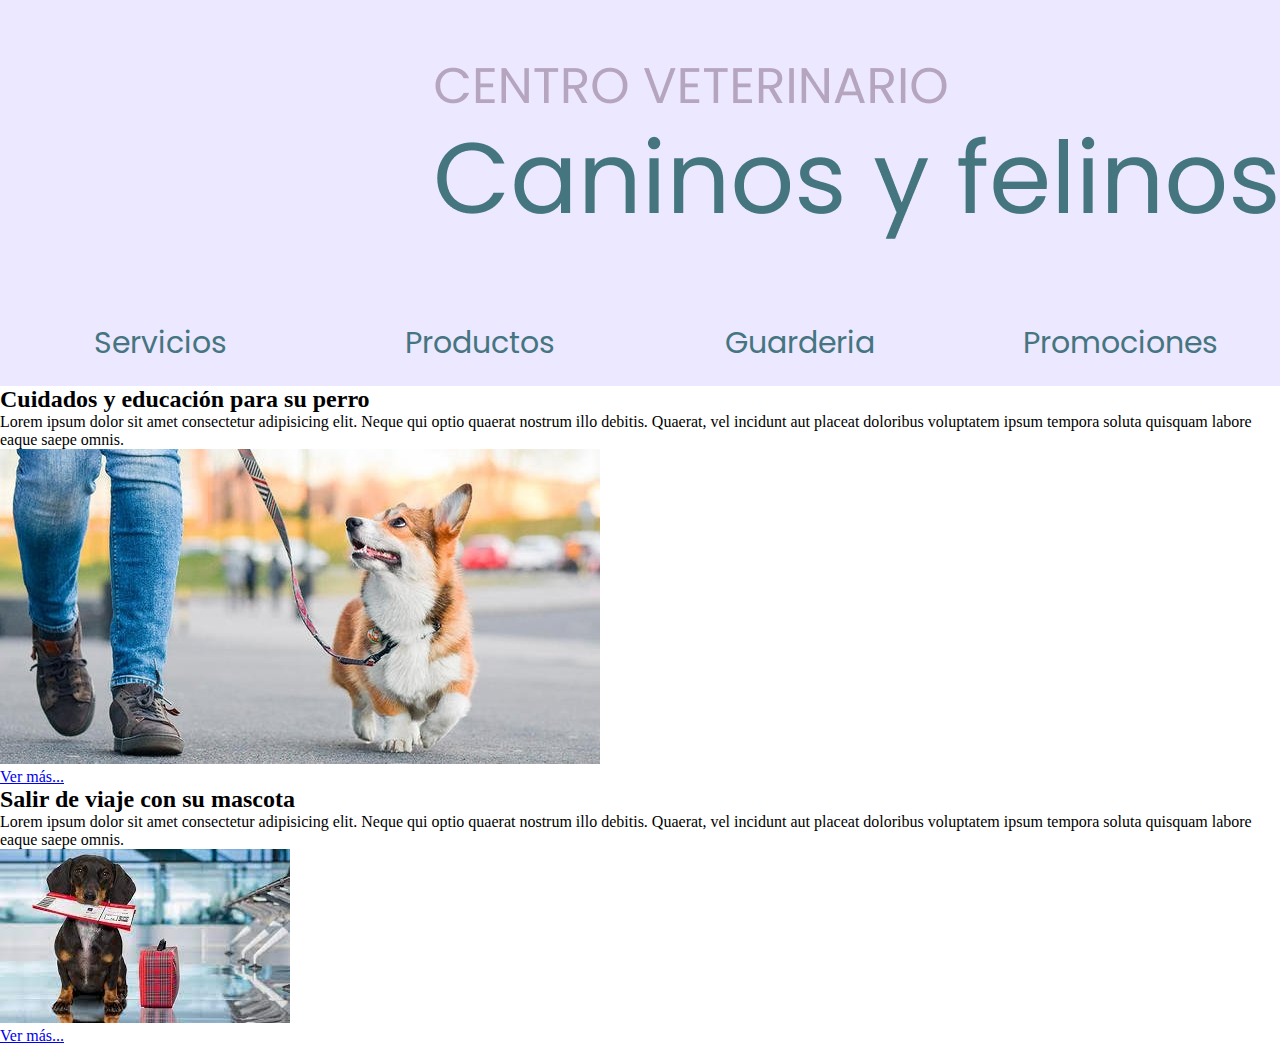
<file: index.html>
<!DOCTYPE html>
<html lang="en">
<head>
    <meta charset="UTF-8">
    <meta http-equiv="X-UA-Compatible" content="IE=edge">
    <meta name="viewport" content="width=device-width, initial-scale=1.0">
    <link rel="stylesheet" href="styles.css">
    <title>Caninos y felinos</title>
</head>
<body>

    <!--Cabecera-->
    
    <div class="cabecera">
        <img draggable="false" src="img.png" alt="">
    </div>
    
    <!--Cabecera-->

    <!--Navbar-->

    <div class="navbar">
        <a href="#">Servicios</a>
        <a href="#">Productos</a>
        <a href="#">Guarderia</a>
        <a href="#">Promociones</a>
    </div>

    <!--Navbar-->

    <!--Articulos-->

    <div class="articulos">
        <div class="articulo">
            <div class="contenido">
                <div class="texto">
                    <h2>Cuidados y educación para su perro</h2>
                    <p>Lorem ipsum dolor sit amet consectetur adipisicing elit. Neque qui optio quaerat nostrum illo debitis. Quaerat, vel incidunt aut placeat doloribus voluptatem ipsum tempora soluta quisquam labore eaque saepe omnis.</p>
                </div>
                <img src="art1.jpg" alt="">
            </div>
            <a href="#">Ver más...</a>
        </div>
        <div class="articulo">
            <div class="contenido">
                <div class="texto">
                    <h2>Salir de viaje con su mascota</h2>
                    <p>Lorem ipsum dolor sit amet consectetur adipisicing elit. Neque qui optio quaerat nostrum illo debitis. Quaerat, vel incidunt aut placeat doloribus voluptatem ipsum tempora soluta quisquam labore eaque saepe omnis.</p>
                </div>
                <img src="art2.jpg" alt="">
            </div>
            <a href="#">Ver más...</a>
        </div>
    </div>

    <!--Articulos-->
</body>
</html>
</file>
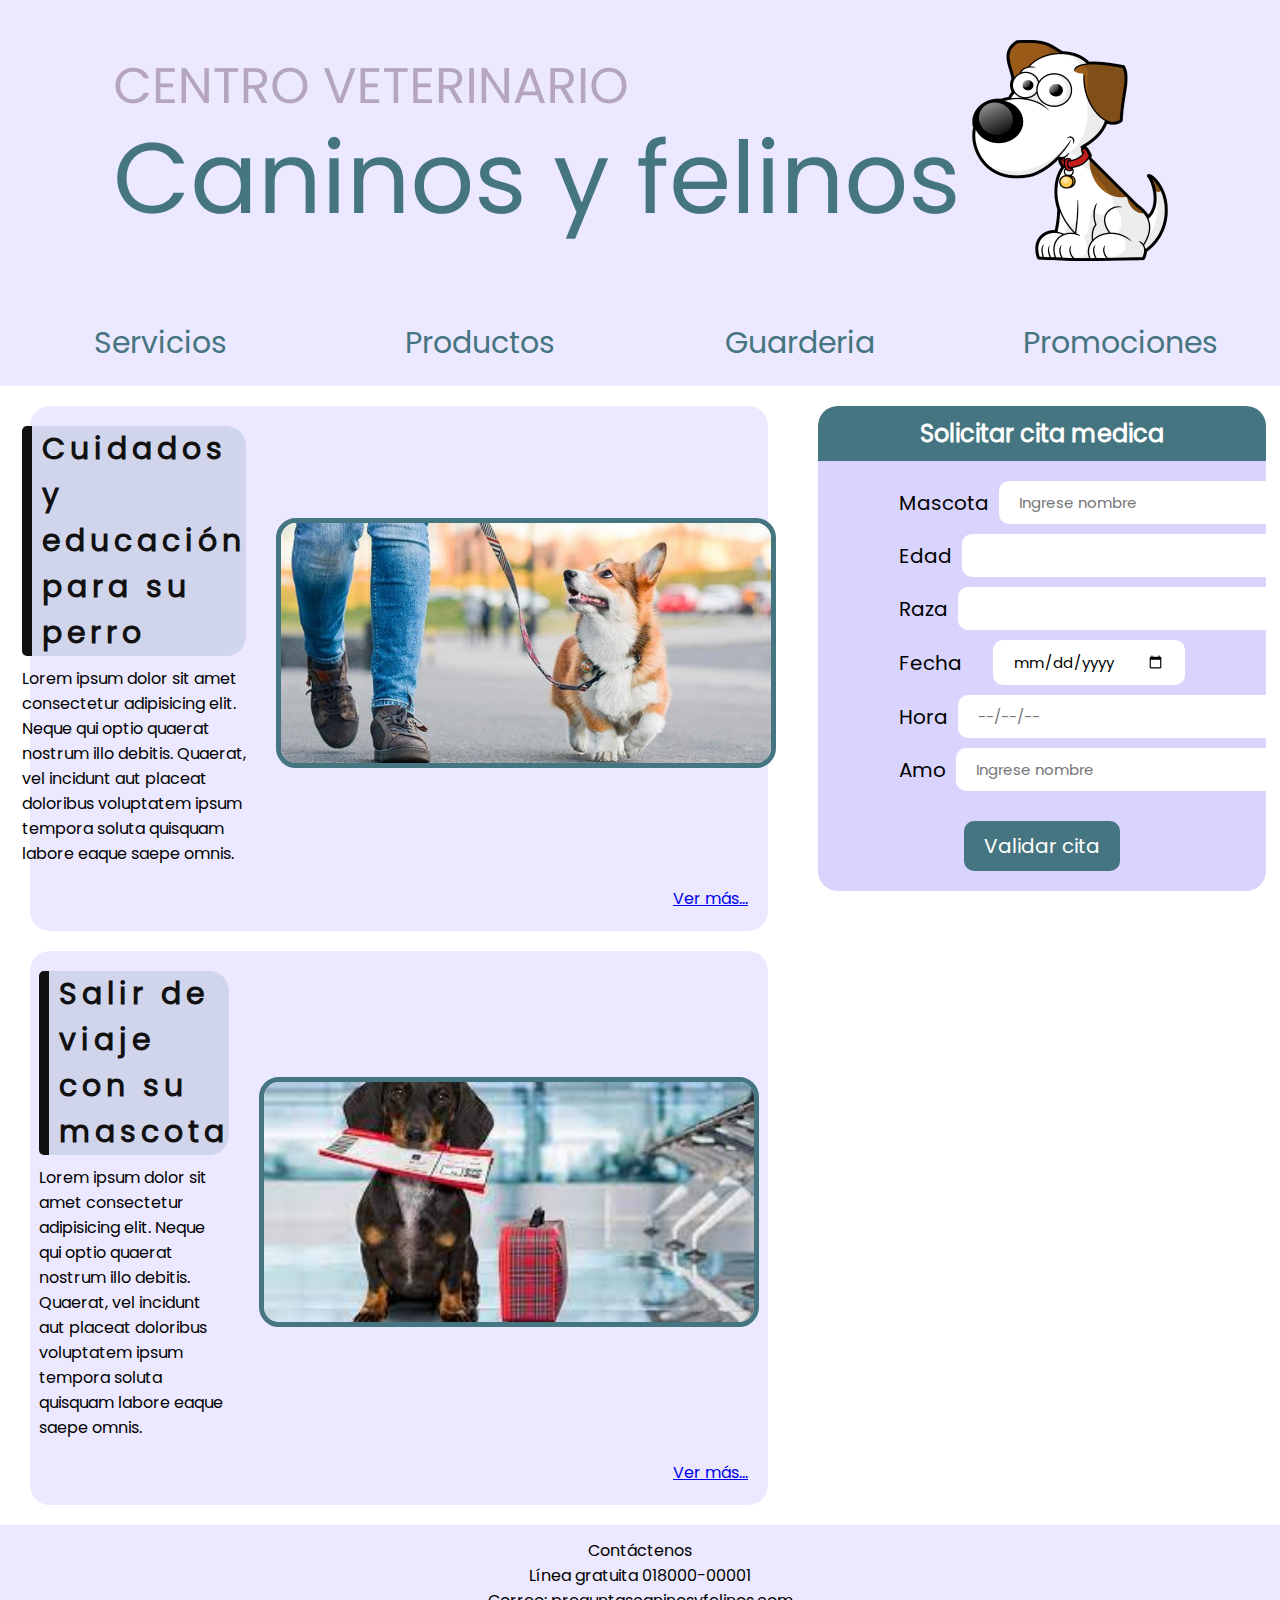
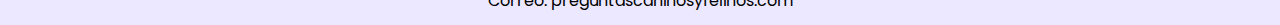
<file: Veterinaria/index.html>
<!DOCTYPE html>
<html lang="en">
<head>
    <meta charset="UTF-8">
    <meta http-equiv="X-UA-Compatible" content="IE=edge">
    <meta name="viewport" content="width=device-width, initial-scale=1.0">
    <link rel="stylesheet" href="styles.css">
    <link rel="shortcut icon" href="img/ico.png" type="image/x-icon">
    <title>Caninos y felinos</title>
</head>
<body>

    <!--Cabecera-->
    
    <div class="cabecera">
        <img draggable="false" src="img/img.png" alt="">
    </div>
    
    <!--Cabecera-->

    <!--Navbar-->

    <div class="navbar">
        <a href="#">Servicios</a>
        <a href="#">Productos</a>
        <a href="#">Guarderia</a>
        <a href="#">Promociones</a>
    </div>

    <!--Navbar-->

    <!--Articulos-->

    <div class="articulos">
        <div class="articulo">
            <div class="contenido">
                <div class="texto">
                    <h2>Cuidados y educación para su perro</h2>
                    <p>Lorem ipsum dolor sit amet consectetur adipisicing elit. Neque qui optio quaerat nostrum illo debitis. Quaerat, vel incidunt aut placeat doloribus voluptatem ipsum tempora soluta quisquam labore eaque saepe omnis.</p>
                </div>
                <div class="imagen">
                    <img draggable="false" src="img/art1.jpg" alt="">
                </div>
            </div>
            <a href="#">Ver más...</a>
        </div>
        <div class="articulo">
            <div class="contenido">
                <div class="texto">
                    <h2>Salir de viaje con su mascota</h2>
                    <p>Lorem ipsum dolor sit amet consectetur adipisicing elit. Neque qui optio quaerat nostrum illo debitis. Quaerat, vel incidunt aut placeat doloribus voluptatem ipsum tempora soluta quisquam labore eaque saepe omnis.</p>
                </div>
                <div class="imagen">
                    <img draggable="false" src="img/art2.jpg" alt="">
                </div>
            </div>
            <a href="#">Ver más...</a>
        </div>
    </div>

    <!--Articulos-->

    <!--Aside-->

    <div class="aside">
        <h2>Solicitar cita medica</h2>
        <form>
            <div class="input">
                <label for="mascota">Mascota</label>
                <input id="mascota" type="text" placeholder="Ingrese nombre">
            </div>
            <div class="input">
                <label for="edad">Edad</label>
                <input type="number" id="edad">    
            </div>
            <div class="input">
                <label for="raza">Raza</label>
                <input type="text" id="raza">
            </div>
            <div class="input">
                <label for="fecha">Fecha</label>
                <input type="date" id="fecha" placeholder="dd/mm/aaaa">
            </div>
            <div class="input">
                <label for="hora">Hora</label>
                <input type="datetime" id="hora" placeholder="--/--/--">
            </div>
            <div class="input">
                <label for="amo">Amo</label>
                <input type="text" id="amo" placeholder="Ingrese nombre">
            </div>
            <input type="submit" value="Validar cita">
        </form>
    </div>
    
    <!--Aside-->

    <!--Footer-->

    <div class="footer">
        <p>Contáctenos</p>
        <p>Línea gratuita 018000-00001</p>
        <p>Correo: preguntascaninosyfelinos.com</p>
    </div>

    <!--Footer-->
</body>
</html>
</file>
<file: styles.css>
@font-face {
    font-family: "Poppins";
    src: url("Poppins-Regular.ttf");
}

* {
    margin: 0;
    padding: 0;
    box-sizing: border-box;
}

.cabecera {
    width: 100%;
    height: 300px;
}

.navbar {
    background-color: #EBE8FF;
    display: flex;
    flex-direction: row;
    justify-content: center;
    align-items: center;
}

.navbar a {
    width: 100%;
    text-align: center;
    padding: 20px 0;
    text-decoration: none;
    color: #457580;
    font-size: 30px;
    font-family: "Poppins", Verdana, Geneva, Tahoma, sans-serif;
    transition: .25s ease;
    position: relative;
}

.navbar a:hover {
    background-color: #b2b0c0;
}
</file>
<file: Veterinaria/styles.css>
/*Fuente*/

@font-face {
    font-family: "Poppins";
    src: url("fuente/Poppins-Regular.ttf");
}

/*Fuente*/

/*Estilos generales*/

* {
    margin: 0;
    padding: 0;
    box-sizing: border-box;
}

/*Estilos generales*/

/*Cabecera*/

.cabecera {
    width: 100%;
    height: 300px;
}

.cabecera img {
    width: 100%;
    height: 300px;
    object-fit: cover;
}

/*Cabecera*/

/*Navegacion*/

.navbar {
    background-color: #EBE8FF;
    display: flex;
    flex-direction: row;
    justify-content: center;
    align-items: center;
}

.navbar a {
    width: 100%;
    text-align: center;
    padding: 20px 0;
    text-decoration: none;
    color: #457580;
    font-size: 30px;
    font-family: "Poppins", Verdana, Geneva, Tahoma, sans-serif;
    transition: .25s ease;
    position: relative;
}

.navbar a:hover {
    background-color: #b2b0c0;
}

/*Navegacion*/

/*Articulos*/

.articulos {
    min-width: 50%;
    max-width: 60%;
    float: left;
}

.articulos .articulo {
    background-color: #EBE8FF;
    margin: 20px 0 0 30px;
    padding: 20px;
    border-radius: 20px;
    font-family: 'Poppins', Verdana, Geneva, Tahoma, sans-serif;
    transition: background-color .3s ease;
}

.articulos .articulo:hover {
    background-color: #d9d4fd;
}

.articulos .articulo .contenido {
    display: flex;
    align-items: center;
    justify-content: center;
}

.articulos .articulo .contenido .texto h2 {
    margin-bottom: 10px;
    font-size: 30px;
    letter-spacing: 5px;
    background-color: #45758028;
    display: inline-block;
    color: #111;
    border-radius: 5px 20px 20px 5px;
    padding: 0 0 0 10px;
    border-left: 10px solid #111;
}

.articulos .articulo .contenido .imagen img {
    width: 500px;
    height: 250px;
    object-fit: cover;
    margin-left: 30px;
    border-radius: 20px;
    border: 5px solid #457580;
    background-color: black;
}

.articulos .articulo {
    display: flex;
    flex-direction: column;
}

.articulos a {
    align-self: flex-end;
    margin-top: 20px;
}

/*Articulos*/

/*Aside*/

.aside {
    float: left;
    margin: 20px 0 0 50px;
    width: 35%;
}

.aside h2 {
    width: 100%;
    background-color: #457580;
    color: #fff;
    padding: 10px 20px;
    text-align: center;
    font-family: "Poppins", Verdana, Geneva, Tahoma, sans-serif;
    border-radius: 20px 20px 0 0;
}

.aside form {
    padding: 20px;
    display: flex;
    flex-direction: column;
    background-color: #d9d4fd;
    border-radius: 0 0 20px 20px;
    align-items: center;
    justify-content: center;
    font-family: "Poppins", Verdana, Geneva, Tahoma, sans-serif;
}

.aside form .input {
    width: 70%;
    display: flex;
    align-items: center;
    flex-direction: row;
    margin-bottom: 10px;
}

.aside form .input:last-child {
    margin-bottom: 0;
}

.aside form .input label {
    font-size: 20px;
    margin-right: 10px;
    width: 200px;
}

.aside form .input input {
    font-size: 15px;
    border: 0;
    border-radius: 10px;
    padding: 10px 20px;
    font-family: "Poppins", Verdana, Geneva, Tahoma, sans-serif;
    width: 400px;
    outline: none;
}

.aside form input[type="submit"] {
    padding: 10px 20px;
    background-color: #457580;
    color: #fff;
    border: 0;
    margin-top: 20px;
    font-family: "Poppins", Verdana, Geneva, Tahoma, sans-serif;
    font-size: 20px;
    border-radius: 10px;
    cursor: pointer;
}

/*Aside*/

/*Footer*/

.footer {
    width: 100%;
    background-color: #EBE8FF;
    height: 100px;
    float: left;
    display: flex;
    flex-direction: column;
    align-items: center;
    justify-content: center;
    font-family: "Poppins", Verdana, Geneva, Tahoma, sans-serif;
    margin-top: 20px;
}

/*Footer*/
</file>
